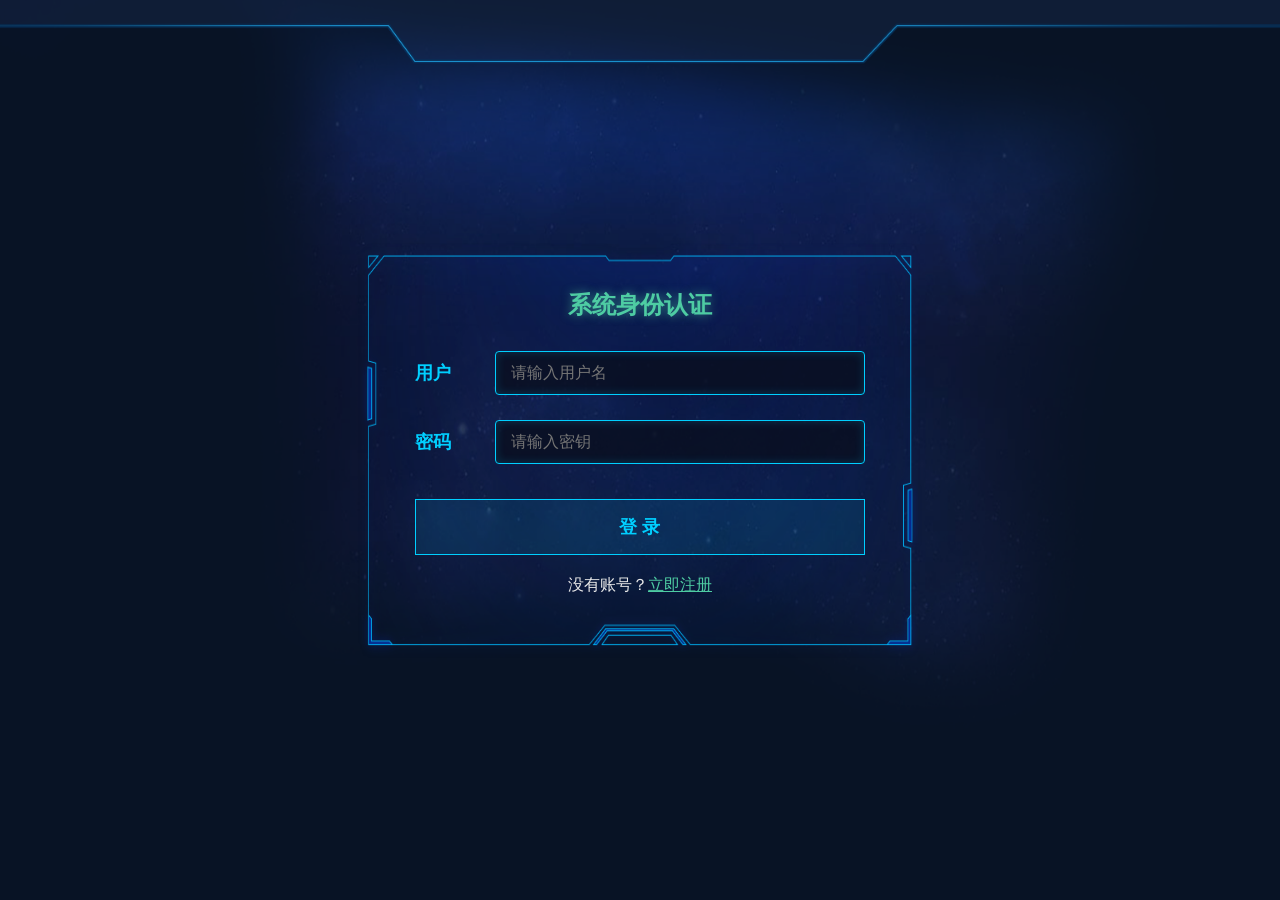
<file: index.html>
<!DOCTYPE html>
<html lang="zh-CN">
<head>
    <meta charset="UTF-8">
    <meta name="viewport" content="width=device-width, initial-scale=1.0">
    <title>IonSimulator - 量子计算之旅</title>
    <style>
        /* ================== 赛博朋克全局变量 ================== */
        :root {
            --primary-blue: #00cfff; 
            --cyan: #4ecca3; 
            --gold: #f0c040; 
            --bg-blue: #090e1f; 
            --text: #eaeaea; 
            --blue-glow: 0 0 10px rgba(0, 207, 255, 0.6);
            --cyan-glow: 0 0 10px rgba(78, 204, 163, 0.6);
        }

        body, html {
            margin: 0; padding: 0; width: 100%; height: 100%;
            font-family: -apple-system, BlinkMacSystemFont, 'Segoe UI', Roboto, sans-serif;
            background: url('images/背景照片.png') no-repeat center center fixed;
            background-size: cover;
            color: var(--text);
            overflow: hidden;
            display: flex; flex-direction: column;
        }

        /* ================== 顶部导航 & 返回按钮 ================== */
        .top-bar {
            height: 60px; width: 100%;
            background: linear-gradient(180deg, rgba(15,52,96,0.8), rgba(22,33,62,0.8));
            border-bottom: 2px solid var(--primary-blue);
            box-shadow: 0 4px 10px rgba(0, 207, 255, 0.3);
            display: flex; align-items: center; padding: 0 30px;
            box-sizing: border-box; position: absolute; top: 0; left: 0; z-index: 100;
        }
        .btn-back {
            color: var(--cyan); font-size: 16px; font-weight: bold; cursor: pointer;
            display: none; text-shadow: var(--cyan-glow); transition: all 0.2s;
        }
        .btn-back:hover { color: #fff; text-shadow: 0 0 15px var(--cyan); }
        .btn-back::before { content: '< 返回上级'; }

        /* ================== 屏幕容器 ================== */
        .screen-container {
            flex: 1; display: flex; justify-content: center; align-items: center;
            margin-top: 60px; position: relative;
        }
        .screen {
            display: none; flex-direction: column; align-items: center;
            width: 80%; max-width: 900px; animation: fadeIn 0.4s ease-out;
        }
        .screen.active { display: flex; }
        @keyframes fadeIn { from { opacity: 0; transform: scale(0.95); } to { opacity: 1; transform: scale(1); } }

        /* ================== 赛博朋克按钮组件 ================== */
        .btn-cyber {
            background: rgba(0, 207, 255, 0.1);
            color: var(--primary-blue);
            border: 1px solid var(--primary-blue);
            box-shadow: var(--blue-glow);
            font-size: 20px; font-weight: bold; letter-spacing: 2px;
            padding: 20px 60px; margin: 15px; width: 320px;
            text-align: center; cursor: pointer; border-radius: 4px;
            transition: all 0.2s; text-shadow: var(--blue-glow);
        }
        .btn-cyber:hover {
            background: rgba(0, 207, 255, 0.3);
            box-shadow: 0 0 20px rgba(0, 207, 255, 0.8);
            color: #fff; transform: translateY(-2px);
        }
        .btn-cyber:active { transform: translateY(1px); }

        /* 特殊高亮按钮 (如：考试模式/开始实验) */
        .btn-cyber.gold {
            background: rgba(240, 192, 64, 0.1);
            color: var(--gold); border-color: var(--gold);
            box-shadow: 0 0 10px rgba(240, 192, 64, 0.6); text-shadow: 0 0 10px rgba(240, 192, 64, 0.6);
        }
        .btn-cyber.gold:hover { background: rgba(240, 192, 64, 0.3); box-shadow: 0 0 20px rgba(240, 192, 64, 0.8); color: #fff; }

        /* ================== 科幻面板框 (复用你的框框图片) ================== */
        .cyber-panel {
            background: url('images/框框.png') no-repeat center center;
            background-size: 100% 100%;
            padding: 50px 60px; display: flex; flex-direction: column; align-items: center;
        }
        .panel-title {
            font-size: 24px; color: var(--cyan); margin-bottom: 30px;
            text-shadow: var(--cyan-glow); font-weight: bold; letter-spacing: 2px;
        }

        /* ================== 登录表单样式 ================== */
        .input-group { margin-bottom: 25px; width: 100%; display: flex; align-items: center; }
        .input-group label {
            width: 80px; color: var(--primary-blue); font-weight: bold;
            text-shadow: var(--blue-glow); font-size: 18px;
        }
        .cyber-input {
            flex: 1; padding: 12px 15px; font-size: 16px;
            background: rgba(9, 14, 31, 0.8); border: 1px solid var(--primary-blue);
            color: var(--text); border-radius: 4px; box-shadow: inset 0 0 10px rgba(0, 207, 255, 0.2);
            outline: none; transition: all 0.3s;
        }
        .cyber-input:focus { border-color: var(--cyan); box-shadow: inset 0 0 15px rgba(78, 204, 163, 0.4); }

        /* ================== 宫格布局 (知识库 & 实验操作) ================== */
        .grid-container {
            display: grid; grid-template-columns: repeat(3, 1fr); gap: 20px; width: 100%;
        }
        .grid-container.cols-4 { grid-template-columns: repeat(4, 1fr); }
        
        .grid-btn {
            background: rgba(0, 207, 255, 0.05); border: 1px solid rgba(0, 207, 255, 0.4);
            color: var(--text); padding: 25px 10px; font-size: 18px; text-align: center;
            cursor: pointer; transition: all 0.3s; border-radius: 4px;
        }
        .grid-btn:hover {
            background: rgba(0, 207, 255, 0.2); border-color: var(--primary-blue);
            box-shadow: var(--blue-glow); color: var(--primary-blue); transform: scale(1.05);
        }
        
        .section-title {
            color: var(--cyan); text-shadow: var(--cyan-glow); font-size: 20px; 
            margin: 30px 0 15px 0; align-self: flex-start; width: 100%; border-bottom: 1px solid rgba(78, 204, 163, 0.3); padding-bottom: 5px;
        }

        /* --- 1. 侧边栏外框 (尺寸与位置终极微调版) --- */
        .ai-sidebar {
            position: fixed;
            
            /* 🚀 核心 1：往下移，彻底避开顶部的导航栏和发光蓝线 */
            top: 75px; 
            right: -520px; 
            
            /* 🚀 核心 2：整体改小，宽度收窄，高度减小，留出呼吸感 */
            width: 410px; 
            height: calc(100vh - 100px); 
            
            z-index: 9998;
            display: flex;
            flex-direction: column;
            
            background-image: url('images/框框.png') !important; 
            background-repeat: no-repeat !important;
            background-position: center center !important;
            background-size: 100% 100% !important;
            background-color: transparent !important;
            
            border: none !important;
            box-shadow: none !important;

            /* 🚀 核心 3：精准调整内边距 (上、右、下、左) */
            /* 将底部的 padding 加大到 75px，把卡槽和输入框强行往上顶，完美避开底部花纹！ */
            padding: 50px 30px 75px 30px !important; 
            
            box-sizing: border-box;
            transition: right 0.5s cubic-bezier(0.23, 1, 0.32, 1);
        }

        .ai-sidebar.open {
            right: 20px; 
        }

        /* --- 2. 头部样式 --- */
        .ai-sidebar-header {
            display: flex; justify-content: space-between; align-items: center;
            margin-bottom: 15px; padding: 0 5px;
        }
        .ai-sidebar-title {
            color: var(--cyan); font-size: 18px; font-weight: bold;
            text-shadow: var(--cyan-glow); margin: 0; letter-spacing: 1px;
        }
        .ai-close-btn {
            background: none; border: none; color: var(--gold);
            font-size: 20px; cursor: pointer; transition: 0.2s;
            text-shadow: 0 0 10px rgba(240, 192, 64, 0.6);
        }
        .ai-close-btn:hover { transform: scale(1.1); color: #fff; }

        /* 👑 3. 核心卡槽：深蓝色 + 毛玻璃 (复刻截图质感) --- */
        .ai-inner-slot {
            flex: 1; /* 自动撑满中间高度 */
            display: flex; flex-direction: column;
            overflow: hidden;
            
            /* 卡槽底色：深邃的青蓝色调 */
            background: rgba(11, 20, 35, 0.65); 
            backdrop-filter: blur(10px);
            -webkit-backdrop-filter: blur(10px);
            
            /* 边缘一圈极细的青色发光线 */
            border: 1px solid rgba(0, 207, 255, 0.15);
            box-shadow: inset 0 0 20px rgba(0, 207, 255, 0.05);
            border-radius: 4px;
            
            padding: 15px 5px 15px 15px;
            margin-bottom: 15px; /* 与底部输入框拉开距离 */
        }

        /* 聊天滚动区 */
        .chat-box {
            flex: 1; overflow-y: auto; padding-right: 10px;
            display: flex; flex-direction: column;
        }

        /* 气泡样式 */
        .chat-msg {
            padding: 12px 16px; border-radius: 4px; max-width: 85%;
            line-height: 1.6; font-size: 14px; margin-bottom: 15px;
        }
        /* AI 消息框：比卡槽稍微亮一点的深灰蓝 */
        .chat-msg.ai {
            background: rgba(15, 34, 66, 0.8); color: var(--text);
            border-left: 2px solid var(--primary-blue); align-self: flex-start;
        }
        .chat-msg.ai b { color: var(--primary-blue); font-weight: normal; }
        
        /* 用户消息：金色系 */
        .chat-msg.user {
            background: rgba(240, 192, 64, 0.08); color: var(--gold);
            border-right: 2px solid var(--gold); align-self: flex-end;
        }

        /* --- 4. 底部输入区 --- */
        .chat-input-area {
            display: flex; gap: 10px; align-items: stretch; height: 40px;
        }
        .chat-input {
            flex: 1; padding: 0 15px; border-radius: 4px;
            background: rgba(5, 10, 20, 0.6); /* 接近黑色的深蓝 */
            border: 1px solid rgba(0, 207, 255, 0.4);
            color: var(--text); font-size: 14px;
            outline: none; transition: 0.3s;
        }
        .chat-input:focus {
            border-color: var(--cyan);
            box-shadow: inset 0 0 10px rgba(78, 204, 163, 0.2), 0 0 5px rgba(78, 204, 163, 0.3);
        }
        .btn-send {
            padding: 0 20px; border-radius: 4px; background: transparent;
            border: 1px solid var(--primary-blue); color: var(--primary-blue);
            cursor: pointer; font-size: 14px; transition: 0.2s;
            display: flex; align-items: center; justify-content: center;
        }
        .btn-send:hover {
            background: rgba(0, 207, 255, 0.2); color: #fff;
            box-shadow: 0 0 10px rgba(0, 207, 255, 0.5);
        }



        /* ================== 悬浮唤醒按钮 (恢复皮肤并移至右上角) ================== */
        .ai-fab {
            position: fixed;
            /* 🚀 核心修改：从 bottom 改为 top，移到右上角 */
            top: 15px;       
            /* 预留 90px 的距离，是为了防止它和右上角原本的“退出系统”按钮重叠打架 */
            right: 90px;     
            
            width: 50px; 
            height: 50px;
            border-radius: 50%;
            background: rgba(9, 14, 31, 0.8);
            border: 2px solid var(--cyan);
            box-shadow: 0 0 15px rgba(78, 204, 163, 0.5);
            color: var(--cyan);
            font-size: 24px;
            display: flex; justify-content: center; align-items: center;
            cursor: pointer;
            z-index: 9999;
            transition: all 0.3s cubic-bezier(0.175, 0.885, 0.32, 1.275);
        }
        .ai-fab:hover {
            transform: scale(1.1) rotate(15deg);
            box-shadow: 0 0 25px rgba(78, 204, 163, 0.9);
            background: rgba(78, 204, 163, 0.2);
        }
    </style>

    
</head>
<body>
 
    <button onclick="logout()" style="position:fixed; top:10px; right:10px; background:transparent; color:#f0c040; border:1px solid #f0c040;">退出系统</button>
    
    <div class="top-bar">
        <div class="btn-back" id="btn-back" onclick="goBack()"></div>
    </div>

    <div class="screen-container">
        
        <div id="screen-home" class="screen active">
            <h1 style="font-size: 48px; color: var(--primary-blue); text-shadow: var(--blue-glow); margin-bottom: 50px; letter-spacing: 5px;">IonSimulator</h1>
            <button class="btn-cyber" onclick="goTo('screen-mode')">开始量子计算之旅</button>
        </div>

        <div id="screen-mode" class="screen">
            <button class="btn-cyber" onclick="goTo('screen-main-menu')">练习模式</button>
            <button class="btn-cyber gold" onclick="goTo('screen-main-menu')">考试模式</button>
        </div>

        <div id="screen-login" class="screen">
            <div class="cyber-panel" style="width: 450px;">
                <div class="panel-title">系统身份认证</div>
                <div class="input-group">
                    <label>学号</label>
                    <input type="text" class="cyber-input" placeholder="输入节点识别码">
                </div>
                <div class="input-group">
                    <label>密码</label>
                    <input type="password" class="cyber-input" placeholder="输入访问密钥">
                </div>
                <button class="btn-cyber" style="width: 100%; margin-top: 20px;" onclick="goTo('screen-main-menu')">登 录</button>
            </div>
        </div>

        <div id="screen-main-menu" class="screen">
            <button class="btn-cyber" onclick="goTo('screen-principles')">实验原理数据库</button>
            <button class="btn-cyber cyan" onclick="goTo('screen-experiments')" style="border-color: var(--cyan); color: var(--cyan); box-shadow: var(--cyan-glow);">进入实验操作区</button>
        </div>

        <div id="screen-principles" class="screen" style="width: 90%;">
            <div class="cyber-panel" style="width: 100%; padding: 30px;">
                <div class="section-title" style="margin-top: 0;">理论知识库</div>
                <div class="grid-container cols-4">
                    <div class="grid-btn">离子阱原理</div>
                    <div class="grid-btn">无耗散系统</div>
                    <div class="grid-btn">有耗散系统</div>
                    <div class="grid-btn">量子门理论</div>
                </div>

                <div class="section-title">理论考核答题</div>
                <div class="grid-container cols-4">
                    <div class="grid-btn">基础原理考核</div>
                    <div class="grid-btn">哈密顿量解析</div>
                    <div class="grid-btn">演化方程计算</div>
                    <div class="grid-btn">保真度分析</div>
                </div>
            </div>
        </div>

        <div id="screen-experiments" class="screen" style="width: 90%;">
            <div class="cyber-panel" style="width: 100%; padding: 30px;">
                <div class="panel-title" style="margin-bottom: 20px;">量子实验模块选择</div>
                <div class="grid-container">
                    <div class="grid-btn" onclick="window.location.href='pages/ion_loading.html'">离子载入系统</div>
                    <div class="grid-btn" onclick="window.location.href='pages/laser_control.html'">激光参数调控</div>
                    <div class="grid-btn" onclick="window.location.href='pages/rabi.html'">单离子 Rabi 振荡</div>
                    
                    <div class="grid-btn" onclick="window.location.href='pages/ep_point.html'">EP 点探测</div>
                    <div class="grid-btn" onclick="window.location.href='pages/damped.html'">有耗散演化</div>
                    <div class="grid-btn" onclick="window.location.href='pages/laser_control.html'">任意激光组合</div>
                    
                    <div class="grid-btn" onclick="window.location.href='pages/entangle.html'">两离子双比特实验</div>
                    <div class="grid-btn" onclick="window.location.href='pages/gate_builder.html'">量子逻辑门构建</div>
                    <div class="grid-btn" onclick="window.location.href='pages/gate_builder.html'">量子线路综合设计</div>
                </div>
            </div>
        </div>

    </div>
<button class="ai-fab" onclick="toggleAIPanel()" title="召唤 IonGPT">🤖</button>

<div class="ai-sidebar" id="global-ai-panel">
        
        <div class="ai-sidebar-header">
            <h3 class="ai-sidebar-title">量子 AI 助手</h3>
            <button class="ai-close-btn" onclick="toggleAIPanel()">✖</button>
        </div>

        <div class="ai-inner-slot">
            <div class="chat-box" id="chat-box-global">
                <div class="chat-msg ai">你好！我是 IonGPT。当前已进入量子模拟器，你可以调整左侧的参数，或者在下方问我任何物理原理。</div>
            </div>
        </div>

        <div class="chat-input-area">
            <input type="text" class="chat-input" id="chat-in-global" placeholder="输入指令或提问...">
            <button class="btn-send" onclick="handleSend('global')">发送</button>
        </div>

    </div>
    <script>
    // 页面加载前执行检查
    (function checkAuth() {
        if (localStorage.getItem('isAuthenticated') !== 'true') {
            window.location.href = 'login.html';
        }
    })();

        // 简易路由栈，处理界面内的前进和后退
        let historyStack = ['screen-home'];

        function updateBackButton() {
            const backBtn = document.getElementById('btn-back');
            if (historyStack.length > 1) {
                backBtn.style.display = 'block';
            } else {
                backBtn.style.display = 'none';
            }
        }

        function goTo(targetScreenId) {
            document.querySelectorAll('.screen').forEach(screen => {
                screen.classList.remove('active');
            });
            document.getElementById(targetScreenId).classList.add('active');
            historyStack.push(targetScreenId);
            updateBackButton();
        }

        function goBack() {
            if (historyStack.length > 1) {
                historyStack.pop();
                const previousScreenId = historyStack[historyStack.length - 1];
                document.querySelectorAll('.screen').forEach(screen => {
                    screen.classList.remove('active');
                });
                document.getElementById(previousScreenId).classList.add('active');
                updateBackButton();
            }
        }
        function logout() {
            localStorage.removeItem('isAuthenticated');
            window.location.href = 'login.html';
        }


        // ================== 页面加载时的路由检测 ==================
    window.addEventListener('DOMContentLoaded', () => {
        // 检查 URL 中是否带有 #experiments 哈希
        if (window.location.hash === '#experiments') {
            
            // 1. 隐藏所有屏幕
            document.querySelectorAll('.screen').forEach(screen => {
                screen.classList.remove('active');
            });
            
            // 2. 直接激活实验选择界面
            document.getElementById('screen-experiments').classList.add('active');
            
            // 3. 伪造历史路径栈 (这样点击顶部的"< 返回上级"还能正常退回主菜单)
            historyStack = ['screen-home', 'screen-mode', 'screen-main-menu', 'screen-experiments'];
            updateBackButton();
            
            // 4. (可选) 清除哈希，保持地址栏整洁
            history.replaceState(null, null, ' ');
        }
    });


    // ================== 量子 AI 面板控制 ==================
        function toggleAIPanel() {
            const panel = document.getElementById('global-ai-panel');
            if (panel) {
                panel.classList.toggle('open');
            } else {
                console.error("未能找到 AI 面板元素！");
            }
        }



        // ================== 全局量子 AI 通信引擎 (防弹修复版) ==================
        const GEMINI_API_KEY = "AIzaSyDG04n-jH8Y99NWjYZrvZzjxoe5cclRni0"; // 确保密钥有效

        async function handleSend(type) {
            // 1. 极其严谨的上下文记忆初始化
            if (!window.chatHistory) window.chatHistory = {};
            if (!window.chatHistory[type]) window.chatHistory[type] = [];
            
            const inputEl = document.getElementById(`chat-in-${type}`);
            const boxEl = document.getElementById(`chat-box-${type}`);
            if (!inputEl || !boxEl) return;
            
            const text = inputEl.value.trim();
            if (!text) return;
            
            // 2. 渲染用户消息
            const userMsg = document.createElement('div');
            userMsg.className = 'chat-msg user';
            userMsg.textContent = text;
            boxEl.appendChild(userMsg);
            
            inputEl.value = '';
            boxEl.scrollTop = boxEl.scrollHeight;
            
            // 3. 渲染 AI 加载状态
            const typingMsg = document.createElement('div');
            typingMsg.className = 'chat-msg ai';
            typingMsg.innerHTML = '<span style="color:var(--cyan); opacity:0.8;">[系统] 正在穿透屏障，连接量子计算核心...</span>';
            boxEl.appendChild(typingMsg);
            boxEl.scrollTop = boxEl.scrollHeight;

            try {
                // 将历史记录压入（放在 try 里面更安全）
                const systemInstruction = "你是 IonSimulator 的全局 AI 物理助教。当前用户正在主菜单界面。请用严谨且直白的赛博朋克风格回答物理和操作问题。";
                window.chatHistory[type].push({ role: "user", parts: [{ text: text }] });

                // 注意：我把模型改成了更稳定的 gemini-1.5-flash，如果你有特定要求可以改回
                const response = await fetch(`https://generativelanguage.googleapis.com/v1beta/models/gemini-3-flash-preview:generateContent?key=${GEMINI_API_KEY}`, {
                    method: 'POST',
                    headers: { 'Content-Type': 'application/json' },
                    body: JSON.stringify({
                        system_instruction: { parts: [{ text: systemInstruction }] },
                        contents: window.chatHistory[type]
                    })
                });

                const data = await response.json();

                // 【核心修复】：安全移除加载提示（只在它还存在时才移除）
                if (typingMsg.parentNode === boxEl) {
                    boxEl.removeChild(typingMsg);
                }

                if (!response.ok || data.error) {
                    throw new Error((data.error && data.error.message) || `通道阻断，状态码: ${response.status}`);
                }

                const aiText = data.candidates[0].content.parts[0].text;
                window.chatHistory[type].push({ role: "model", parts: [{ text: aiText }] });

                // 4. 渲染 AI 成功回复
                const aiMsg = document.createElement('div');
                aiMsg.className = 'chat-msg ai';
                aiMsg.innerHTML = aiText
                    .replace(/\*\*(.*?)\*\*/g, '<b style="color:var(--primary-blue)">$1</b>')
                    .replace(/\*(.*?)\*/g, '<em style="color:var(--gold); font-style:normal;">$1</em>')
                    .replace(/\n/g, '<br>');
                boxEl.appendChild(aiMsg);
                boxEl.scrollTop = boxEl.scrollHeight;

            } catch (error) {
                // 【核心修复】：即使报错，也安全地清理掉加载提示语
                if (typingMsg.parentNode === boxEl) {
                    boxEl.removeChild(typingMsg);
                }
                
                // 渲染错误提示框（这次绝对不会被吞掉了）
                const errorMsg = document.createElement('div');
                errorMsg.className = 'chat-msg ai';
                errorMsg.style.borderLeftColor = 'var(--gold)';
                
                // 判断是否是经典的国内网络直连报错
                let errorDetails = error.message;
                if (errorDetails.includes("Failed to fetch") || errorDetails.includes("NetworkError")) {
                    errorDetails = "检测到强干扰：无法直连 Google 服务器。请检查是否已开启全局科学上网代理，或 API 接口是否被墙。";
                }
                
                errorMsg.innerHTML = `⚠️ <b style="color:var(--gold)">量子态坍缩:</b> <br><span style="color:var(--gray)">${errorDetails}</span>`;
                boxEl.appendChild(errorMsg);
                boxEl.scrollTop = boxEl.scrollHeight;
                
                // 发送失败，将刚才那条记录退回，防止污染上下文记忆
                if (window.chatHistory && window.chatHistory[type]) {
                    window.chatHistory[type].pop(); 
                }
            }
        }
    </script>
</body>
</html>
</file>
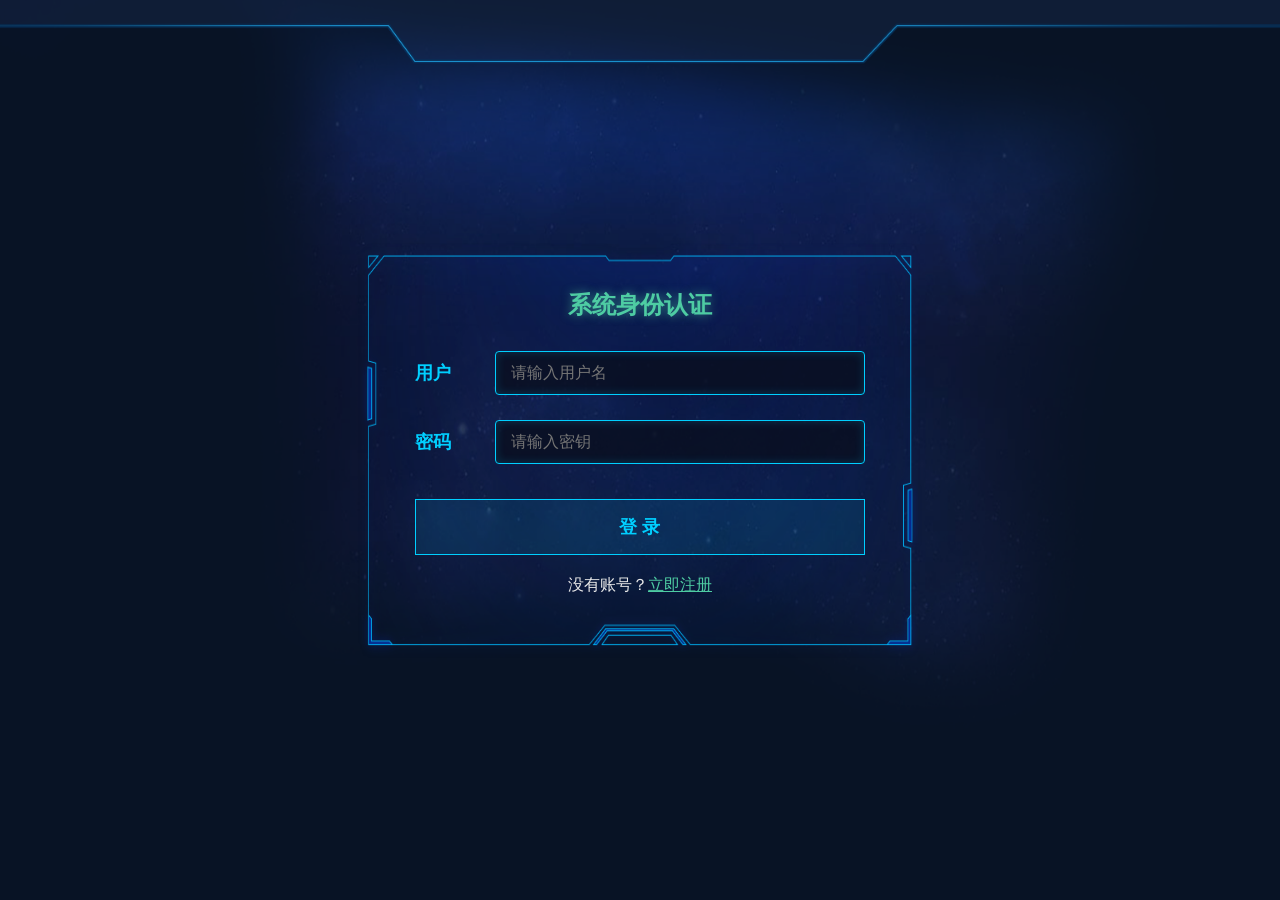
<file: login.html>
<!DOCTYPE html>
<html lang="zh-CN">
<head>
    <meta charset="UTF-8">
    <title>IonSimulator - 登录</title>
    <style>
        :root { --primary-blue: #00cfff; --cyan: #4ecca3; --gold: #f0c040; --bg-blue: #090e1f; --text: #eaeaea; --blue-glow: 0 0 10px rgba(0, 207, 255, 0.6); }
        body { margin: 0; padding: 0; width: 100%; height: 100vh; background: url('images/背景照片.png') no-repeat center center; background-size: cover; display: flex; justify-content: center; align-items: center; font-family: sans-serif; }
        
        /* 使用 index.html 中相同的面板样式 */
        .cyber-panel {
            background: url('images/框框.png') no-repeat center center;
            background-size: 100% 100%;
            padding: 50px 60px; display: flex; flex-direction: column; align-items: center;
            width: 450px;
        }
        .panel-title { font-size: 24px; color: var(--cyan); margin-bottom: 30px; text-shadow: 0 0 10px rgba(78, 204, 163, 0.6); font-weight: bold; }
        
        .input-group { margin-bottom: 25px; width: 100%; display: flex; align-items: center; }
        .input-group label { width: 80px; color: var(--primary-blue); font-weight: bold; font-size: 18px; }
        .cyber-input { flex: 1; padding: 12px 15px; font-size: 16px; background: rgba(9, 14, 31, 0.8); border: 1px solid var(--primary-blue); color: var(--text); border-radius: 4px; box-shadow: inset 0 0 10px rgba(0, 207, 255, 0.2); outline: none; }
        
        .btn-cyber { background: rgba(0, 207, 255, 0.1); color: var(--primary-blue); border: 1px solid var(--primary-blue); padding: 15px 40px; margin-top: 10px; width: 100%; cursor: pointer; font-weight: bold; font-size: 18px; transition: 0.3s; }
        .btn-cyber:hover { background: rgba(0, 207, 255, 0.3); box-shadow: 0 0 20px rgba(0, 207, 255, 0.5); color: #fff; }
    </style>
</head>
<body>
    <div class="cyber-panel">
        <div class="panel-title">系统身份认证</div>
        <div class="input-group">
            <label>用户</label>
            <input type="text" id="username" class="cyber-input" placeholder="请输入用户名">
        </div>
        <div class="input-group">
            <label>密码</label>
            <input type="password" id="password" class="cyber-input" placeholder="请输入密钥">
        </div>
        <button class="btn-cyber" onclick="handleLogin()">登 录</button>
        <p style="margin-top: 20px; color: var(--text);">没有账号？<a href="register.html" style="color: var(--cyan);">立即注册</a></p>
    </div>

    <script>
        function handleLogin() {
            const user = document.getElementById('username').value;
            const pass = document.getElementById('password').value;
            const users = JSON.parse(localStorage.getItem('registeredUsers') || '[]');
            const found = users.find(u => u.username === user && u.password === pass);

            if (found) {
                localStorage.setItem('isAuthenticated', 'true');
                window.location.href = 'index.html';
            } else {
                alert("接入权限被拒绝！请检查凭据或先注册。");
            }
        }
    </script>
</body>
</html>
</file>
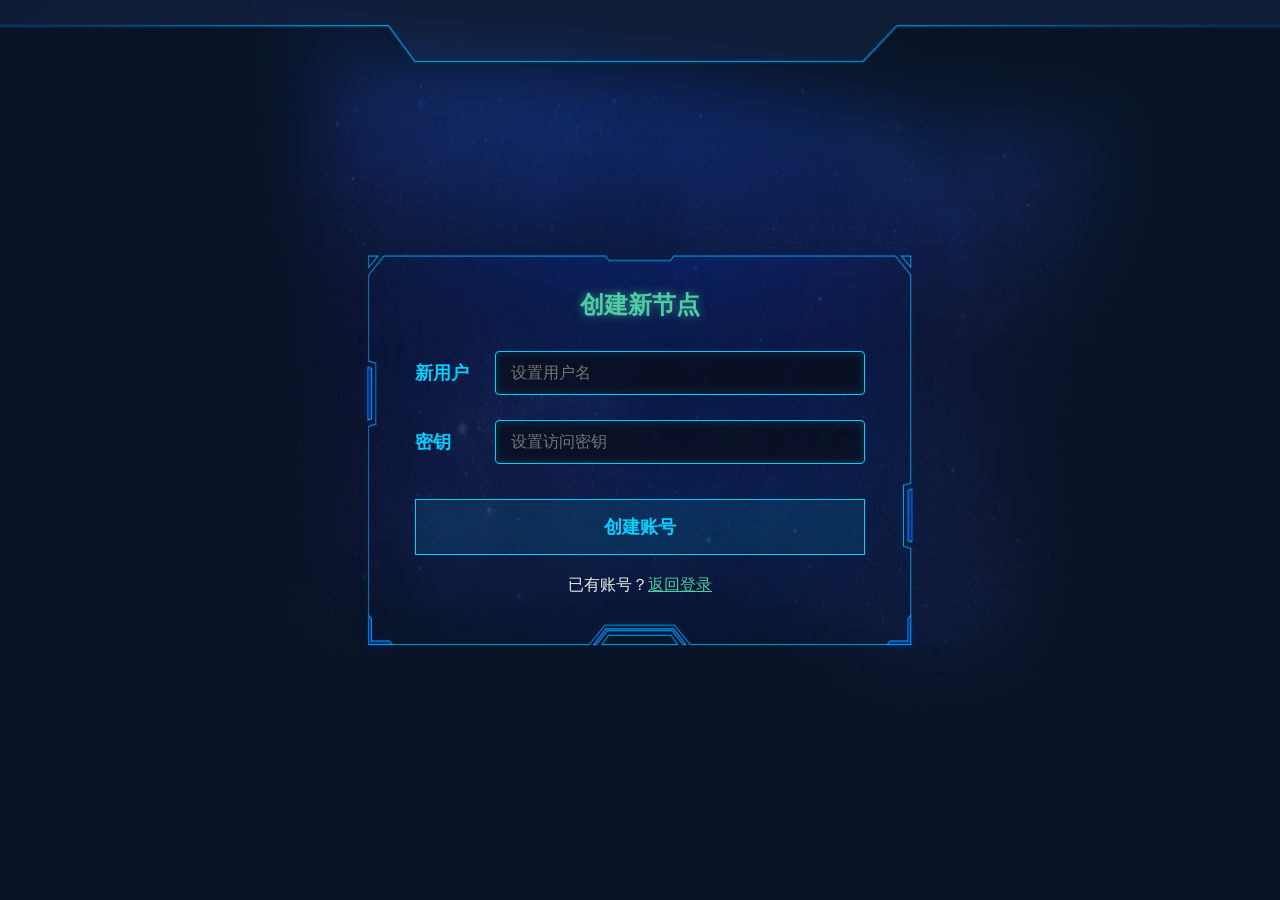
<file: register.html>
<!DOCTYPE html>
<html lang="zh-CN">
<head>
    <meta charset="UTF-8">
    <title>IonSimulator - 注册</title>
    <style>
        :root { --primary-blue: #00cfff; --cyan: #4ecca3; --gold: #f0c040; --bg-blue: #090e1f; --text: #eaeaea; --blue-glow: 0 0 10px rgba(0, 207, 255, 0.6); }
        body { margin: 0; padding: 0; width: 100%; height: 100vh; background: url('images/背景照片.png') no-repeat center center; background-size: cover; display: flex; justify-content: center; align-items: center; font-family: sans-serif; }
        
        /* 使用 index.html 中相同的面板样式 */
        .cyber-panel {
            background: url('images/框框.png') no-repeat center center;
            background-size: 100% 100%;
            padding: 50px 60px; display: flex; flex-direction: column; align-items: center;
            width: 450px;
        }
        .panel-title { font-size: 24px; color: var(--cyan); margin-bottom: 30px; text-shadow: 0 0 10px rgba(78, 204, 163, 0.6); font-weight: bold; }
        
        .input-group { margin-bottom: 25px; width: 100%; display: flex; align-items: center; }
        .input-group label { width: 80px; color: var(--primary-blue); font-weight: bold; font-size: 18px; }
        .cyber-input { flex: 1; padding: 12px 15px; font-size: 16px; background: rgba(9, 14, 31, 0.8); border: 1px solid var(--primary-blue); color: var(--text); border-radius: 4px; box-shadow: inset 0 0 10px rgba(0, 207, 255, 0.2); outline: none; }
        
        .btn-cyber { background: rgba(0, 207, 255, 0.1); color: var(--primary-blue); border: 1px solid var(--primary-blue); padding: 15px 40px; margin-top: 10px; width: 100%; cursor: pointer; font-weight: bold; font-size: 18px; transition: 0.3s; }
        .btn-cyber:hover { background: rgba(0, 207, 255, 0.3); box-shadow: 0 0 20px rgba(0, 207, 255, 0.5); color: #fff; }
    </style>
</head>
<body>
    <div class="cyber-panel">
        <div class="panel-title">创建新节点</div>
        <div class="input-group">
            <label>新用户</label>
            <input type="text" id="reg-user" class="cyber-input" placeholder="设置用户名">
        </div>
        <div class="input-group">
            <label>密钥</label>
            <input type="password" id="reg-pass" class="cyber-input" placeholder="设置访问密钥">
        </div>
        <button class="btn-cyber" onclick="handleRegister()">创建账号</button>
        <p style="margin-top: 20px; color: var(--text);">已有账号？<a href="login.html" style="color: var(--cyan);">返回登录</a></p>
    </div>

    <script>
        function handleRegister() {
            const user = document.getElementById('reg-user').value;
            const pass = document.getElementById('reg-pass').value;
            if(!user || !pass) return alert("请完整填写信息");

            let users = JSON.parse(localStorage.getItem('registeredUsers') || '[]');
            if(users.find(u => u.username === user)) return alert("该节点 ID 已存在");

            users.push({ username: user, password: pass });
            localStorage.setItem('registeredUsers', JSON.stringify(users));
            alert("注册成功！");
            window.location.href = 'login.html';
        }
    </script>
</body>
</html>
</file>
